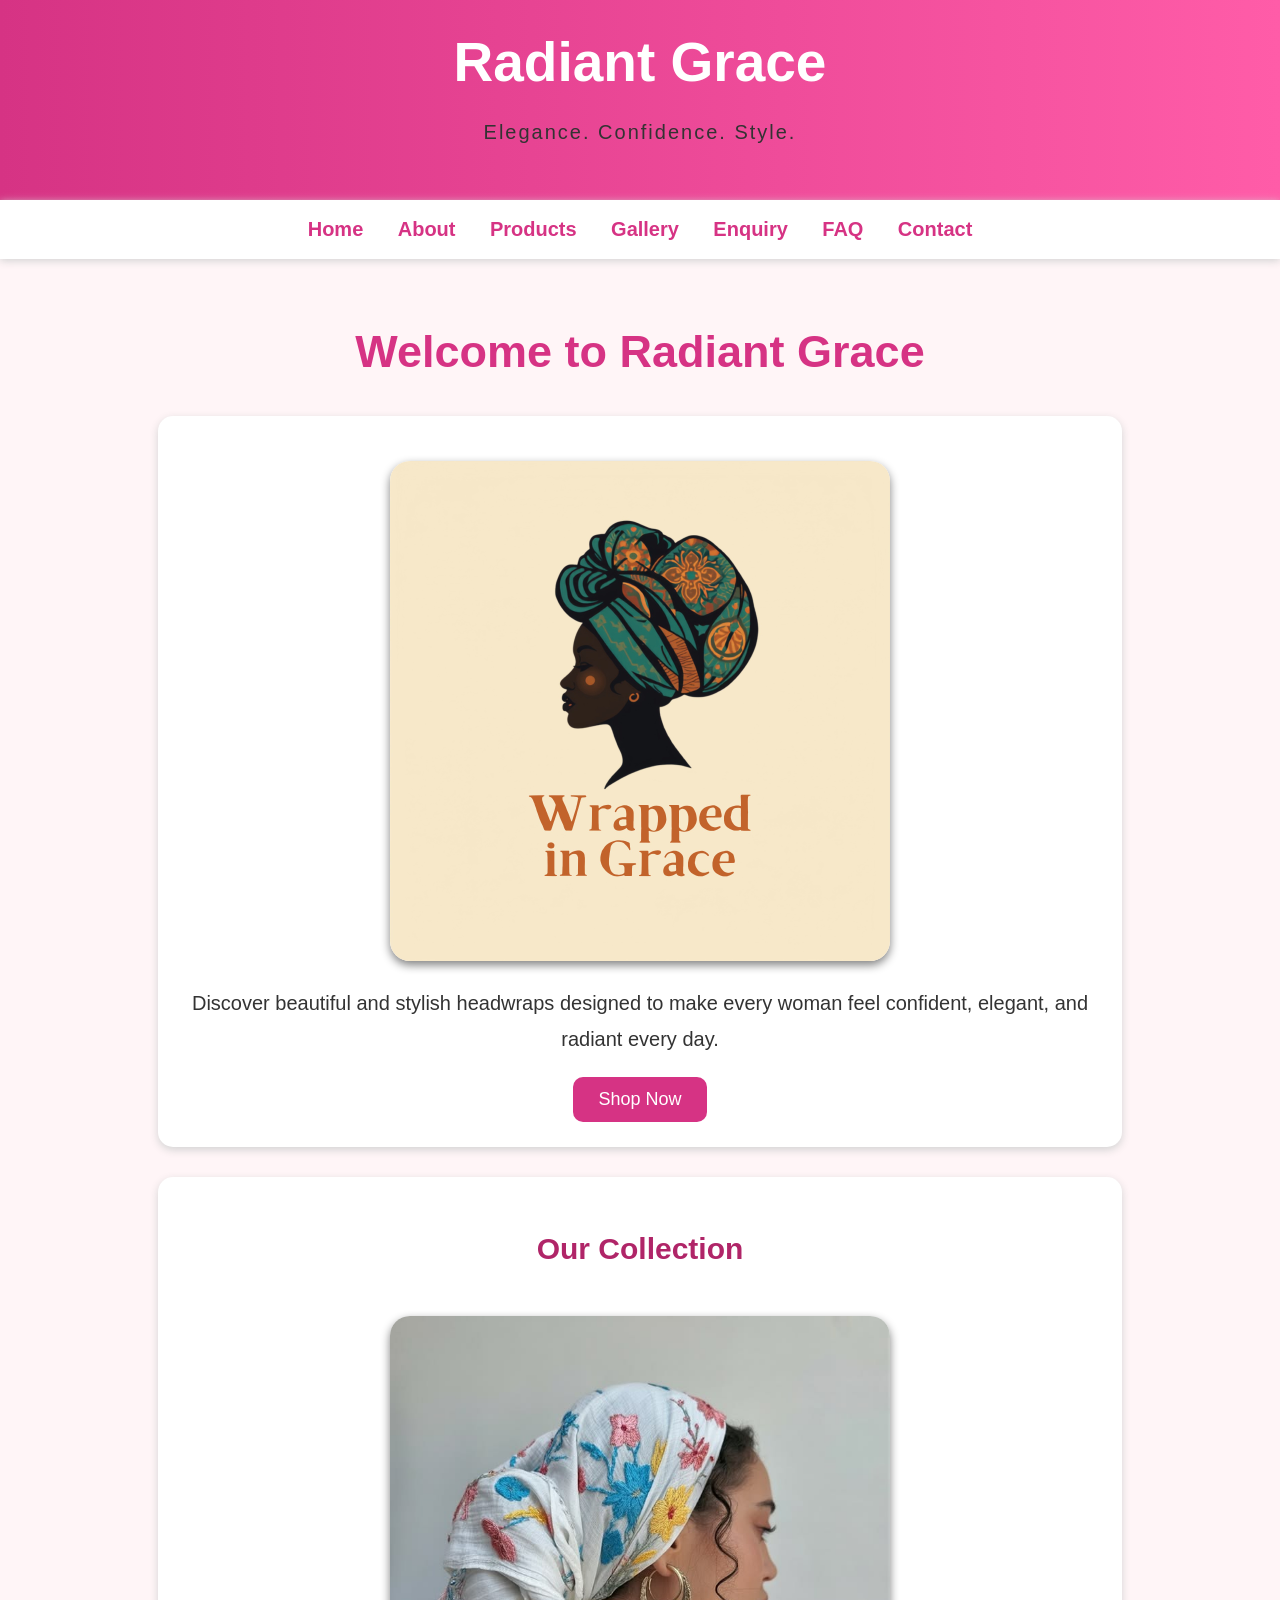
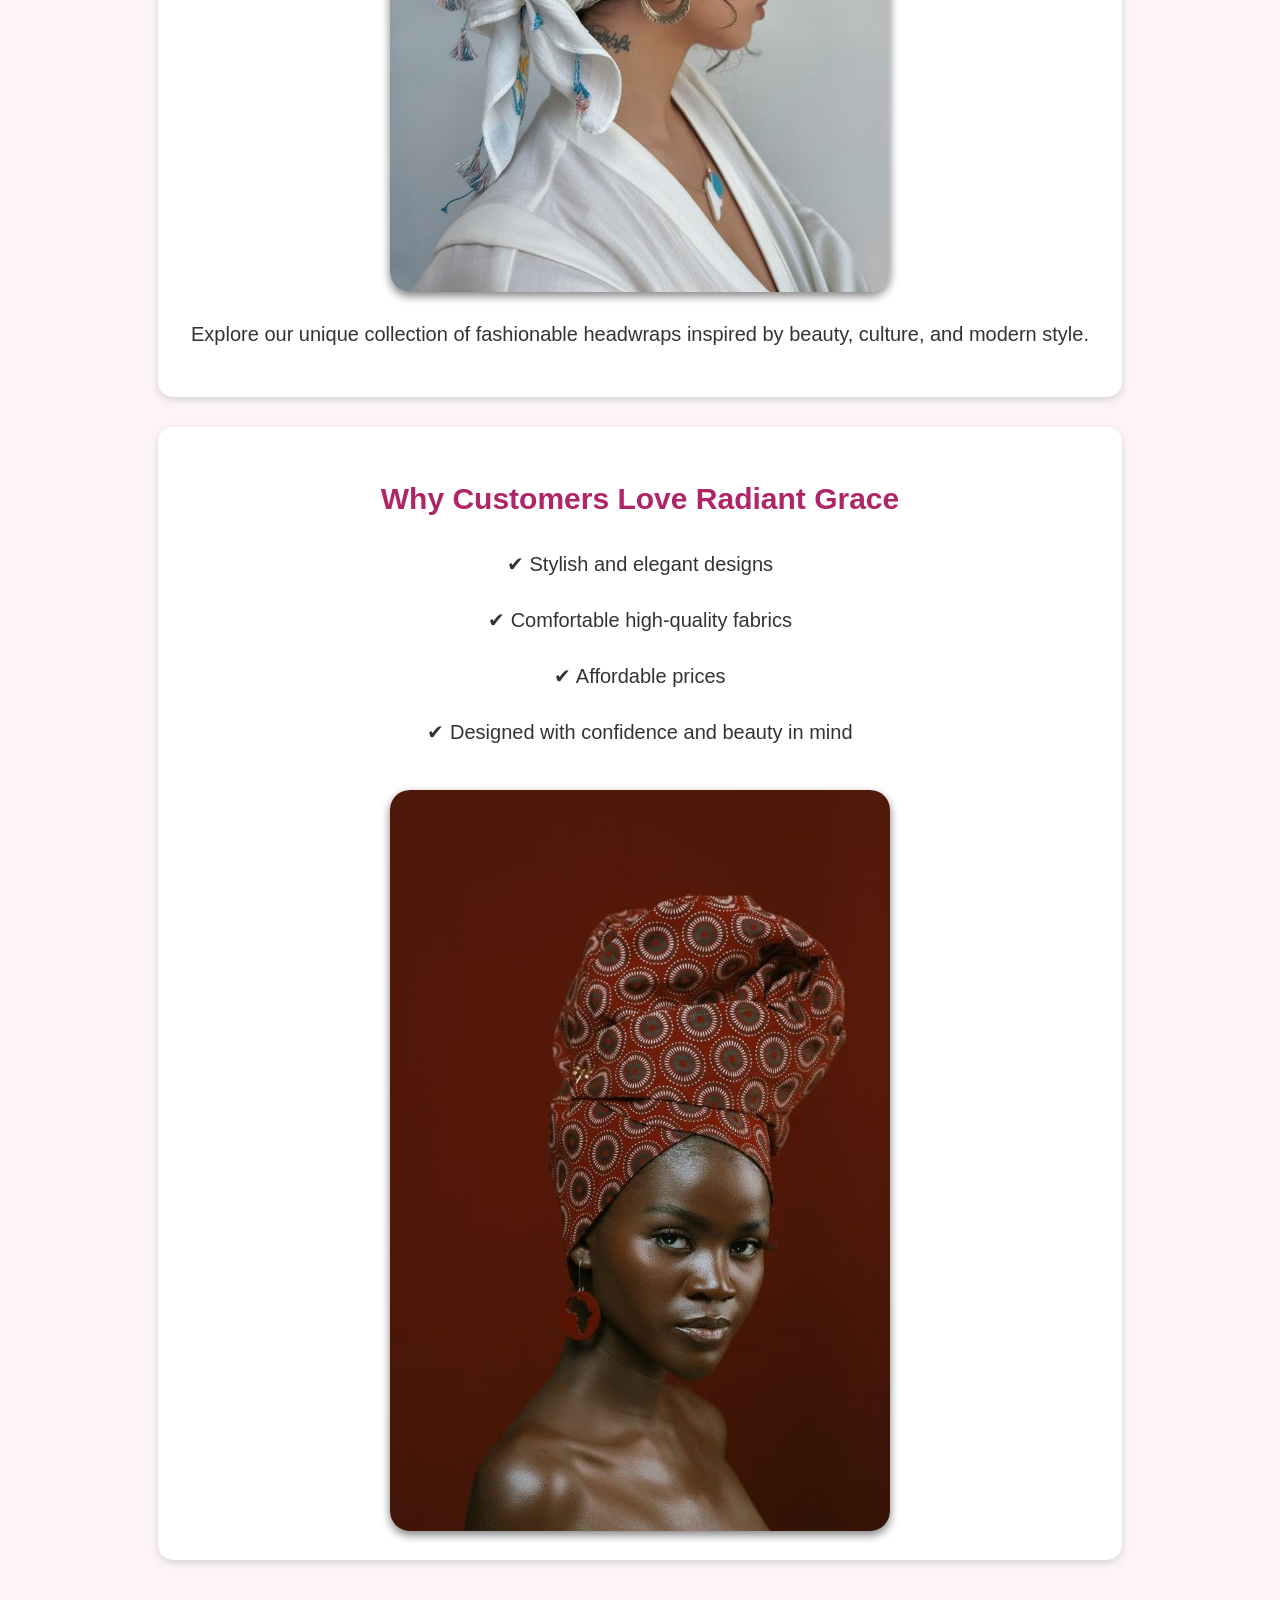
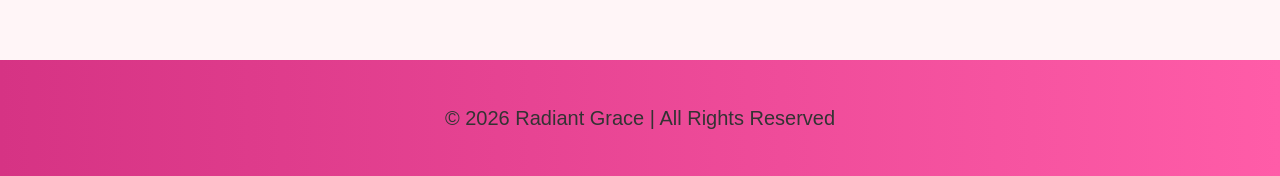
<file: index.html>
<!DOCTYPE html>
<html lang="en">
<head>
    <meta charset="UTF-8">
    <meta name="viewport" content="width=device-width, initial-scale=1.0">
    <meta name="description"
content="Radiant Grace offers elegant and stylish headwraps for confident women.">
    <title>Radiant Grace - Home</title>
    <link rel="stylesheet" href="css/style.css">
    <script src="javascript/java.js"></script>
</head>

<body>

    <!-- Header -->
    <header>
        <h1>Radiant Grace</h1>
        <p>Elegance. Confidence. Style.</p>
    </header>


    
    <!-- Navigation -->
    <nav>
        <a href="index.html">Home</a>
        <a href="about.html">About</a>
        <a href="products.html">Products</a>
        <a href="gallery.html">Gallery</a>
        <a href="enquiry.html">Enquiry</a>
        <a href="faq.html">FAQ</a>
        <a href="contact.html">Contact</a>
    </nav>

    <!-- Home Section -->
    <div class="container">

        <h2>Welcome to Radiant Grace</h2>

        <div class="box">

            <img src="assets/images/image13.jpg" alt="Radiant Grace Model">

            <p>
                Discover beautiful and stylish headwraps designed
                to make every woman feel confident, elegant,
                and radiant every day.
            </p>

            <button>Shop Now</button>

        </div>

        <!-- Featured Section -->
        <div class="box">

            <h3>Our Collection</h3>

            <img src="assets/images/image2.jpg" alt="Headwrap Collection">

            <p>
                Explore our unique collection of fashionable headwraps
                inspired by beauty, culture, and modern style.
            </p>

        </div>

        <!-- Why Choose Us -->
        <div class="box">

            <h3>Why Customers Love Radiant Grace</h3>

            <p>✔ Stylish and elegant designs</p>
            <p>✔ Comfortable high-quality fabrics</p>
            <p>✔ Affordable prices</p>
            <p>✔ Designed with confidence and beauty in mind</p>

            <img src="assets/images/image7.jpg" alt="Happy Customer">

        </div>

    </div>

    <!-- Footer -->
    <footer>
        <p>© 2026 Radiant Grace | All Rights Reserved</p>
    </footer>

</body>
</html>
</file>
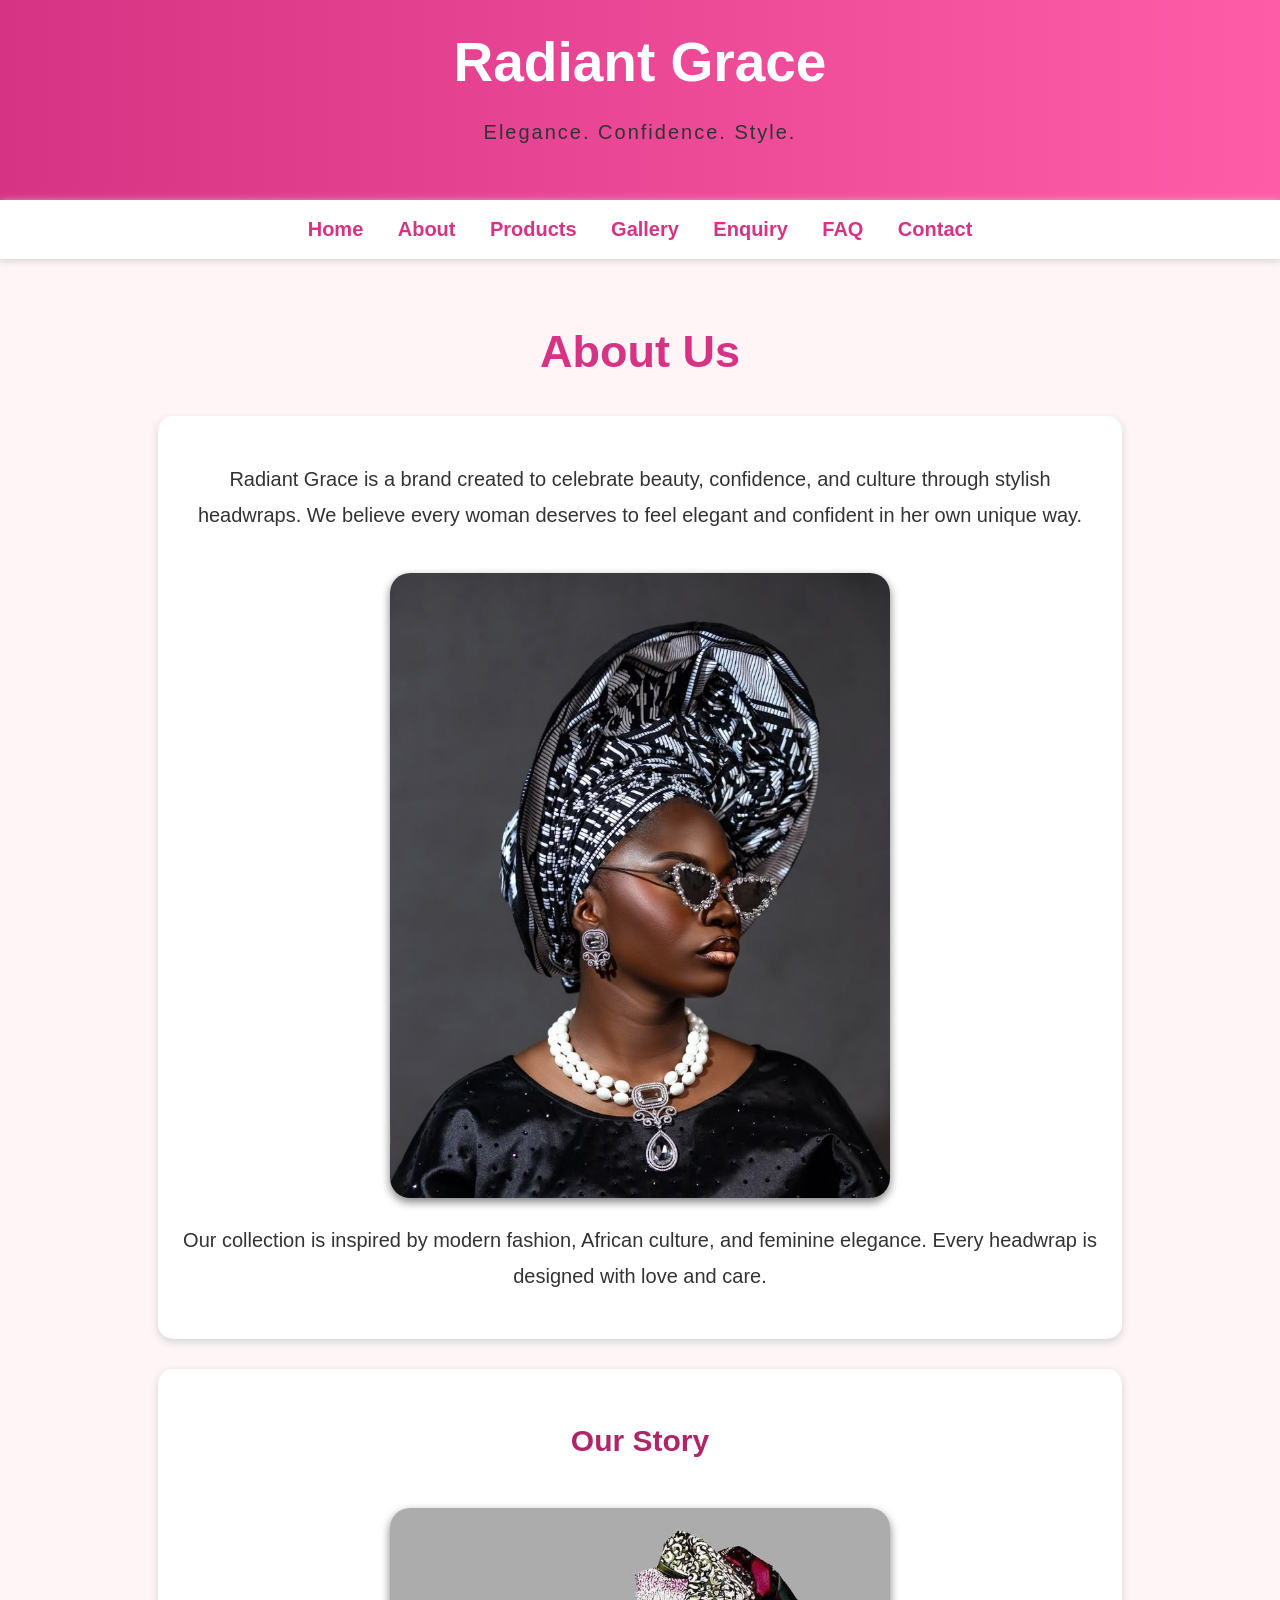
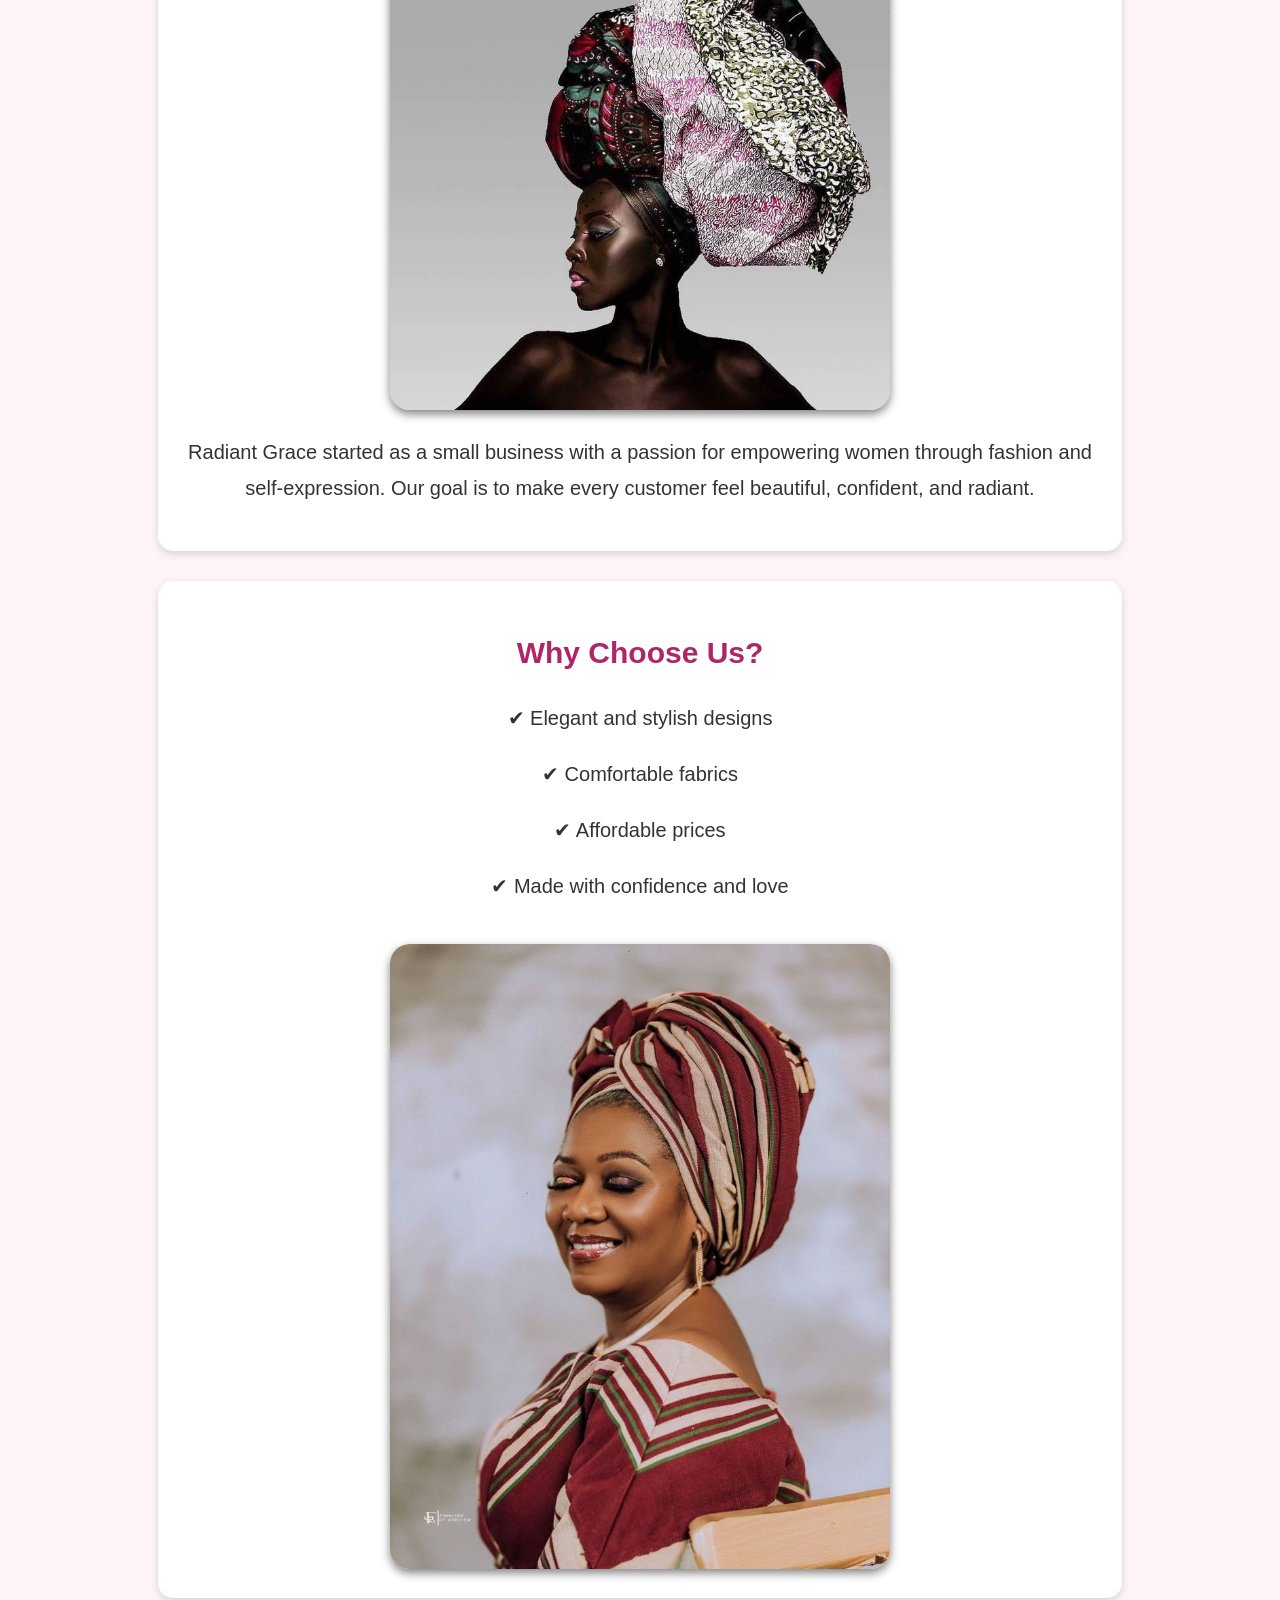
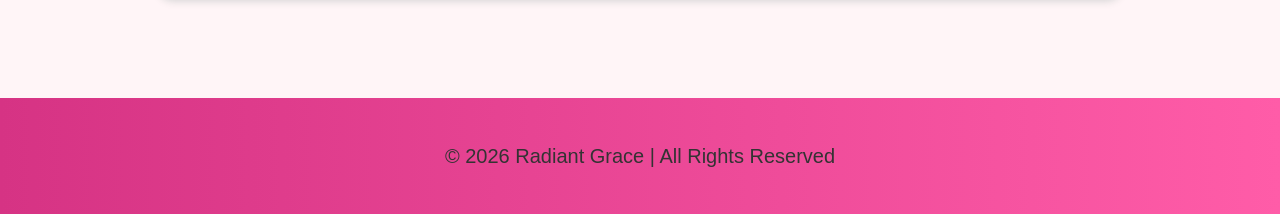
<file: about.html>
<!DOCTYPE html>
<html lang="en">
<head>
    <meta charset="UTF-8">
    <meta name="viewport" content="width=device-width, initial-scale=1.0">
    <meta name="description"
content="Radiant Grace offers elegant and stylish headwraps for confident women.">
    <title>About - Radiant Grace</title>
    <link rel="stylesheet" href="css/style.css">
    <script src="javascript/java.js"></script>
</head>

<body>

    <!-- Header -->
    <header>
        <h1>Radiant Grace</h1>
        <p>Elegance. Confidence. Style.</p>
    </header>

  
    <!-- Navigation -->
    <nav>
        <a href="index.html">Home</a>
        <a href="about.html">About</a>
        <a href="products.html">Products</a>
        <a href="gallery.html">Gallery</a>
        <a href="enquiry.html">Enquiry</a>
        <a href="faq.html">FAQ</a>
        <a href="contact.html">Contact</a>
    </nav>
    <!-- About Section -->
    <div class="container">

        <h2>About Us</h2>

        <div class="box">
            <p>
                Radiant Grace is a brand created to celebrate beauty,
                confidence, and culture through stylish headwraps.
                We believe every woman deserves to feel elegant
                and confident in her own unique way.
            </p>

            <img src="assets/images/image12.jpg" alt="Headwrap Model">

            <p>
                Our collection is inspired by modern fashion,
                African culture, and feminine elegance.
                Every headwrap is designed with love and care.
            </p>
        </div>

        <!-- Second Section -->
        <div class="box">

            <h3>Our Story</h3>

            <img src="assets/images/image10.jpg" alt="Headwrap Fashion">

            <p>
                Radiant Grace started as a small business with a passion
                for empowering women through fashion and self-expression.
                Our goal is to make every customer feel beautiful,
                confident, and radiant.
            </p>

        </div>

        <!-- Third Section -->
        <div class="box">

            <h3>Why Choose Us?</h3>

            <p>✔ Elegant and stylish designs</p>
            <p>✔ Comfortable fabrics</p>
            <p>✔ Affordable prices</p>
            <p>✔ Made with confidence and love</p>

            <img src="assets/images/image11.jpg" alt="Radiant Grace Collection">

        </div>

    </div>

    <!-- Footer -->
    <footer>
        <p>© 2026 Radiant Grace | All Rights Reserved</p>
    </footer>


    <!-- white head wrap _ https://za.pinterest.com/pin/697776536044384046/
     pink wrap _ https://za.pinterest.com/pin/783485666530740615/
     maroon wrap _ https://za.pinterest.com/pin/784752303842374036/
     dreads wrap _ https://za.pinterest.com/pin/9218374232890017/
     flowers wrap https://za.pinterest.com/pin/464433780346777914/
     just a tieish https://za.pinterest.com/pin/549017010848354455/
     just looking the other way https://za.pinterest.com/pin/611293349440465947/
     flowers on a doll https://za.pinterest.com/pin/886716614133030388/
     African https://za.pinterest.com/pin/266838346650466192/
     https://za.pinterest.com/pin/767652699028663102/
     https://za.pinterest.com/pin/791648440789942082/
     https://za.pinterest.com/pin/867224472014567512/
     https://za.pinterest.com/pin/26599454046194813/
     https://za.pinterest.com/pin/724446290070173039/

    -->
</body>
</html>
</file>
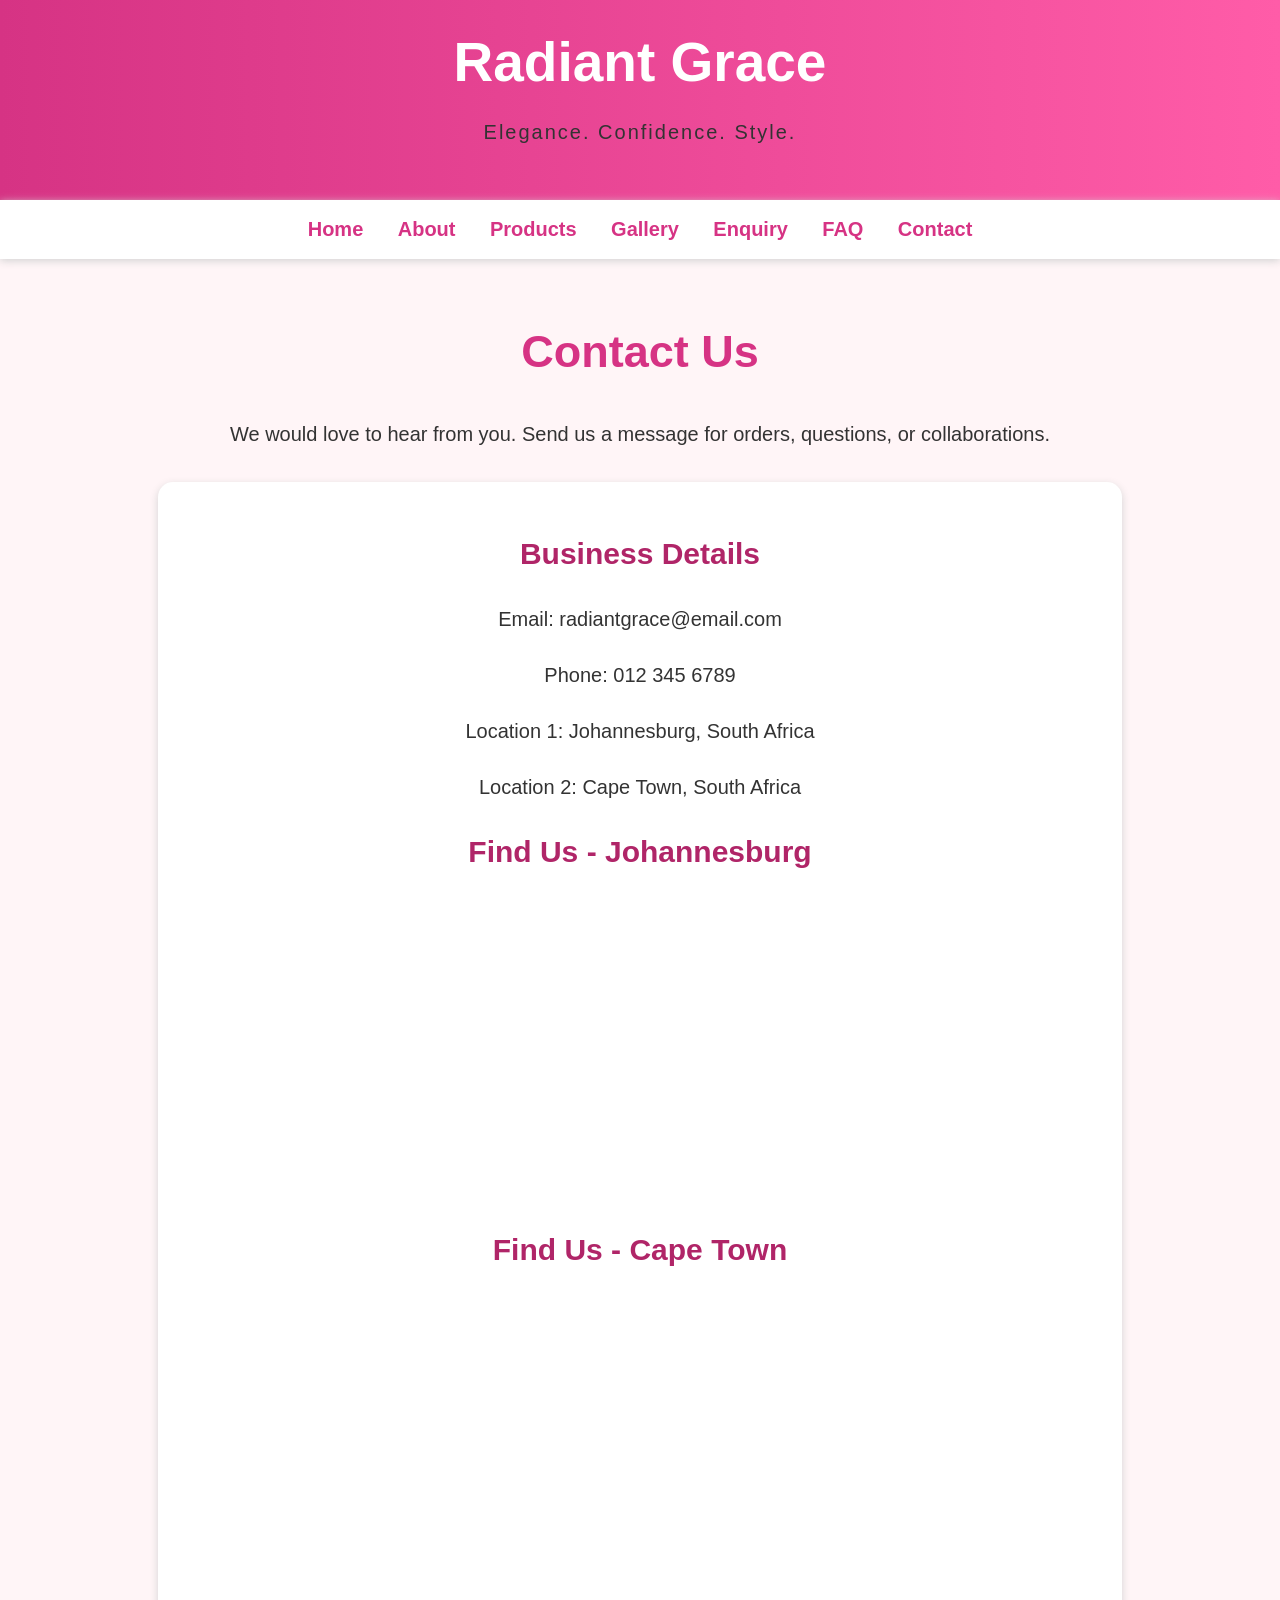
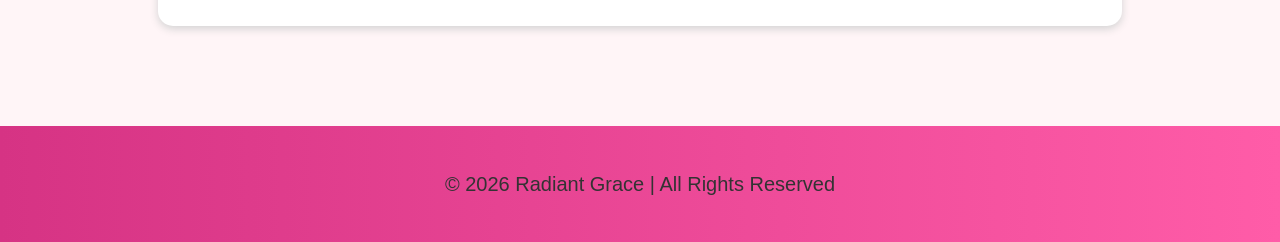
<file: contact.html>
<!DOCTYPE html>
<html lang="en">
<head>
    <meta charset="UTF-8">
    <meta name="viewport" content="width=device-width, initial-scale=1.0">
    <meta name="description"
content="Radiant Grace offers elegant and stylish headwraps for confident women.">
    <title>Radiant Grace - Contact</title>
    <link rel="stylesheet" href="css/style.css">
    <script src="javascript/java.js"></script>
</head>

<body>

    <!-- Header -->
    <header>
        <h1>Radiant Grace</h1>
        <p>Elegance. Confidence. Style.</p>
    </header>

    <!-- Navigation -->
    <nav>
        <a href="index.html">Home</a>
        <a href="about.html">About</a>
        <a href="products.html">Products</a>
        <a href="gallery.html">Gallery</a>
        <a href="enquiry.html">Enquiry</a>
        <a href="faq.html">FAQ</a>
        <a href="contact.html">Contact</a>
    </nav>

    <!-- Contact Section -->
    <main>
        <div class="container">

            <h2>Contact Us</h2>

            <p>
                We would love to hear from you.
                Send us a message for orders, questions, or collaborations.
            </p>

            <!-- Contact Details -->
            <div class="box">

                <h3>Business Details</h3>

                <p>Email: radiantgrace@email.com</p>

                <p>Phone: 012 345 6789</p>

                <p>Location 1: Johannesburg, South Africa</p>

                <p>Location 2: Cape Town, South Africa</p>

                <!-- First Map -->
                <h3>Find Us - Johannesburg</h3>

                <iframe
                    src="https://www.google.com/maps?q=Johannesburg,South+Africa&output=embed"
                    width="100%"
                    height="300"
                    style="border:0;"
                    allowfullscreen=""
                    loading="lazy">
                </iframe>

                <!-- Second Map -->
                <h3>Find Us - Cape Town</h3>

                <iframe
                    src="https://www.google.com/maps?q=Cape+Town,South+Africa&output=embed"
                    width="100%"
                    height="300"
                    style="border:0;"
                    allowfullscreen=""
                    loading="lazy">
                </iframe>

            </div>

        </div>
    </main>

    <!-- Footer -->
    <footer>
        <p>© 2026 Radiant Grace | All Rights Reserved</p>
    </footer>

</body>
</html>
</file>
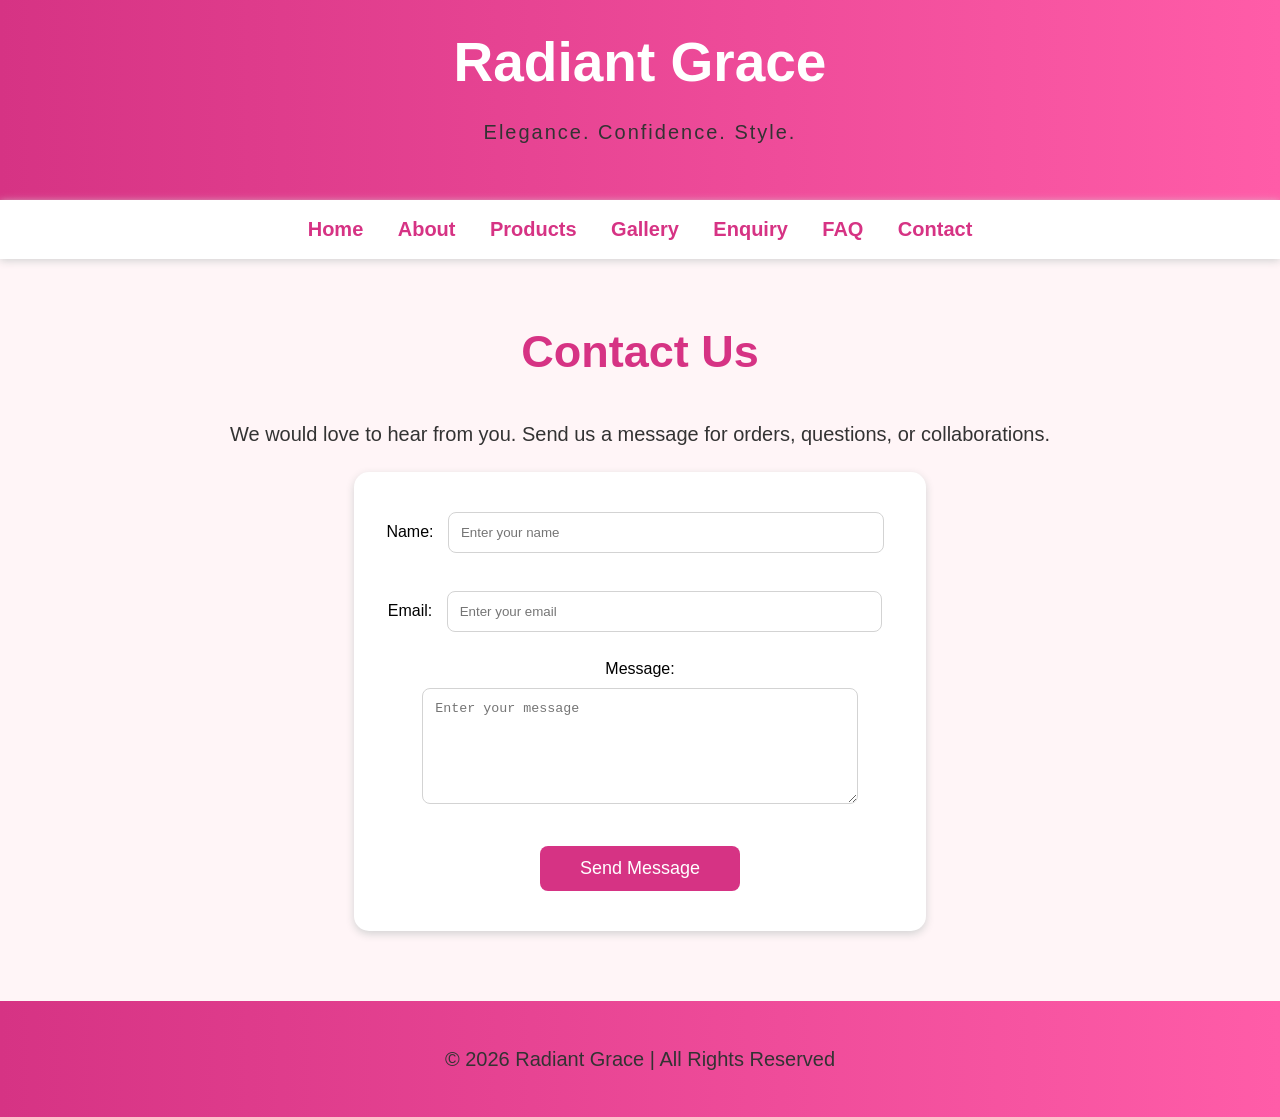
<file: enquiry.html>
<!DOCTYPE html>
<html lang="en">
<head>
    <meta charset="UTF-8">
    <meta name="viewport" content="width=device-width, initial-scale=1.0">
    <meta name="description"
content="Radiant Grace offers elegant and stylish headwraps for confident women.">
    <title>Radiant Grace - Contact</title>
    <link rel="stylesheet" href="css/style.css">
    <script src="javascript/java.js"></script>
</head>

<body>

    <!-- Header -->
    <header>
        <h1>Radiant Grace</h1>
        <p>Elegance. Confidence. Style.</p>
    </header>

  
    <!-- Navigation -->
    <nav>
        <a href="index.html">Home</a>
        <a href="about.html">About</a>
        <a href="products.html">Products</a>
        <a href="gallery.html">Gallery</a>
        <a href="enquiry.html">Enquiry</a>
        <a href="faq.html">FAQ</a>
        <a href="contact.html">Contact</a>
    </nav>

    <!-- Contact Section -->
    <main>
    <div class="container">

        <h2>Contact Us</h2>

        <p>
            We would love to hear from you.
            Send us a message for orders, questions, or collaborations.
        </p>

        <!-- Contact Form -->
        <form id="contactform">

           <label for="name">Name:</label>
<input type="text" id="name" placeholder="Enter your name">
<br><br>

<label for="email">Email:</label>
<input type="email" id="email" placeholder="Enter your email">
<br><br>

<label for="message">Message:</label>
<textarea id="message" rows="6" placeholder="Enter your message"></textarea>
<br><br>

<input type="submit" value="Send Message">

        </form>

        </main>

    </div>

    <!-- Footer -->
    <footer>
        <p>© 2026 Radiant Grace | All Rights Reserved</p>
    </footer>

</body>
</html>
</file>
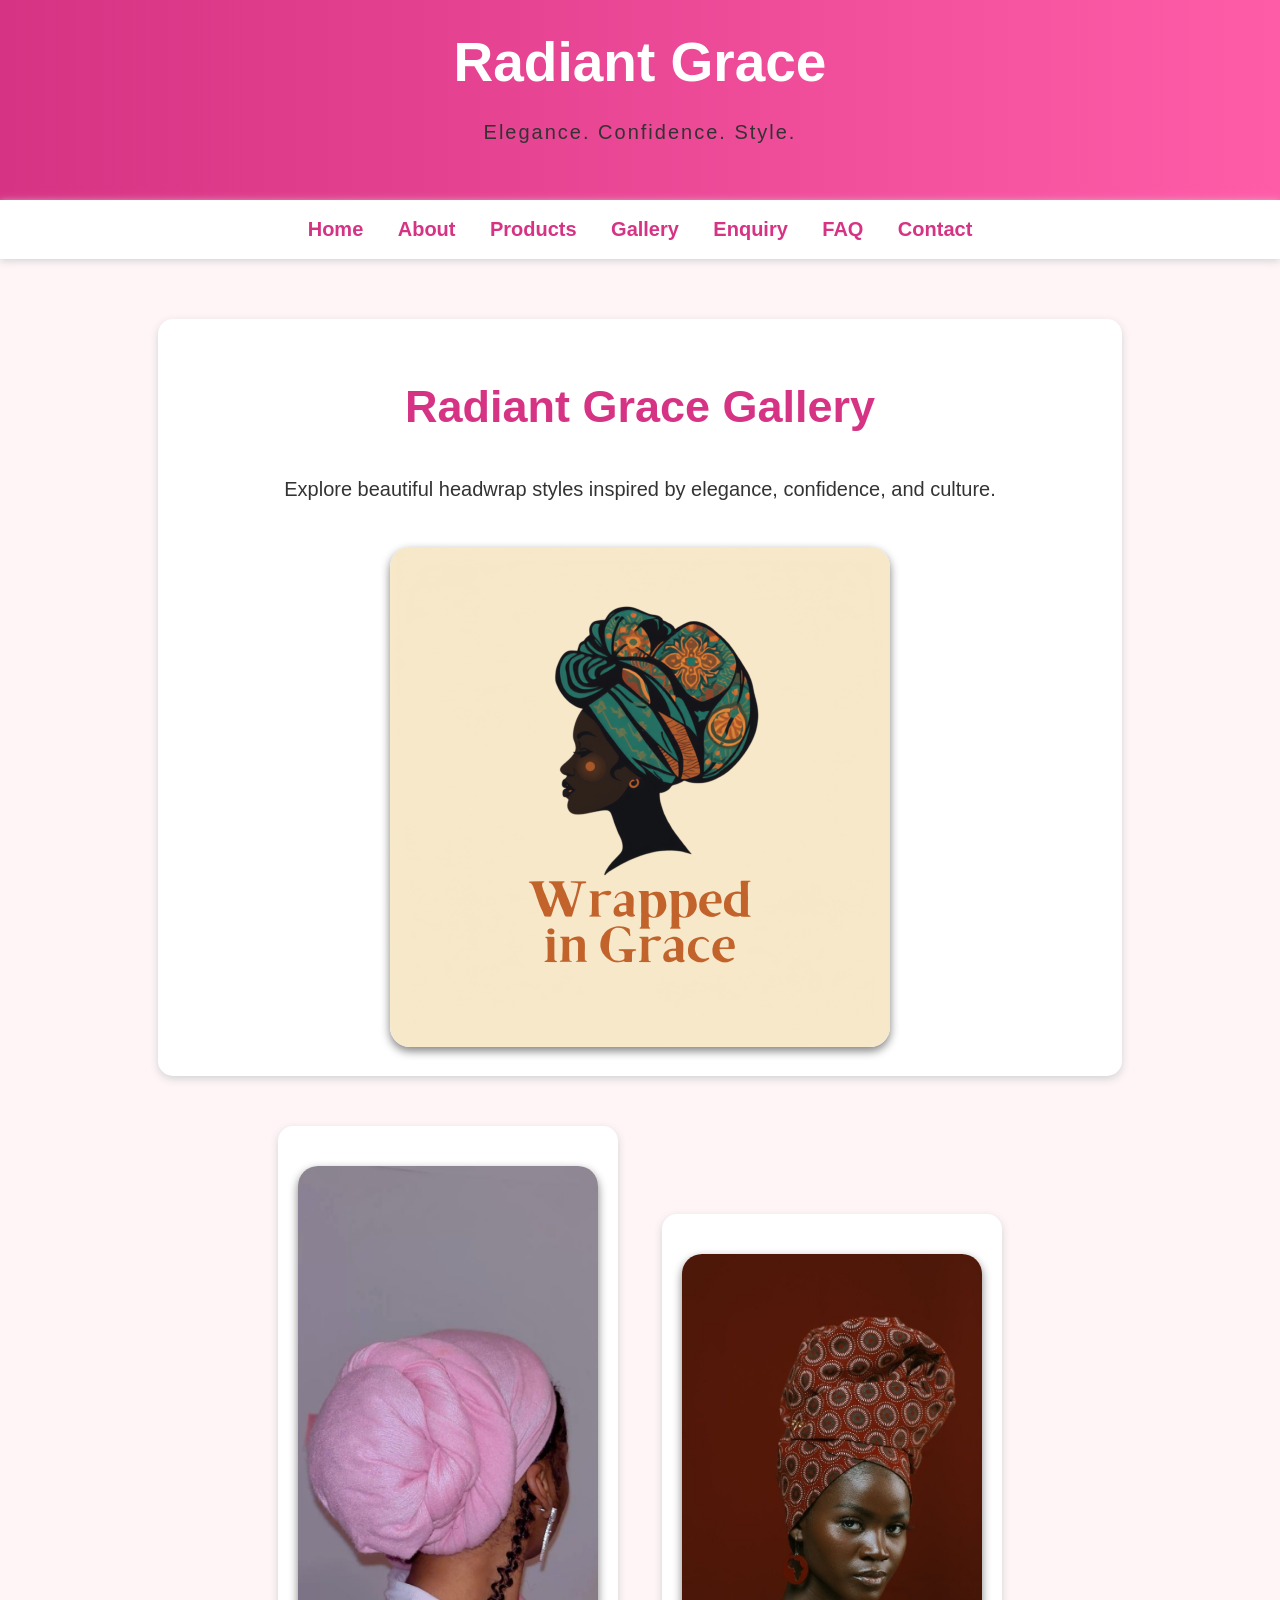
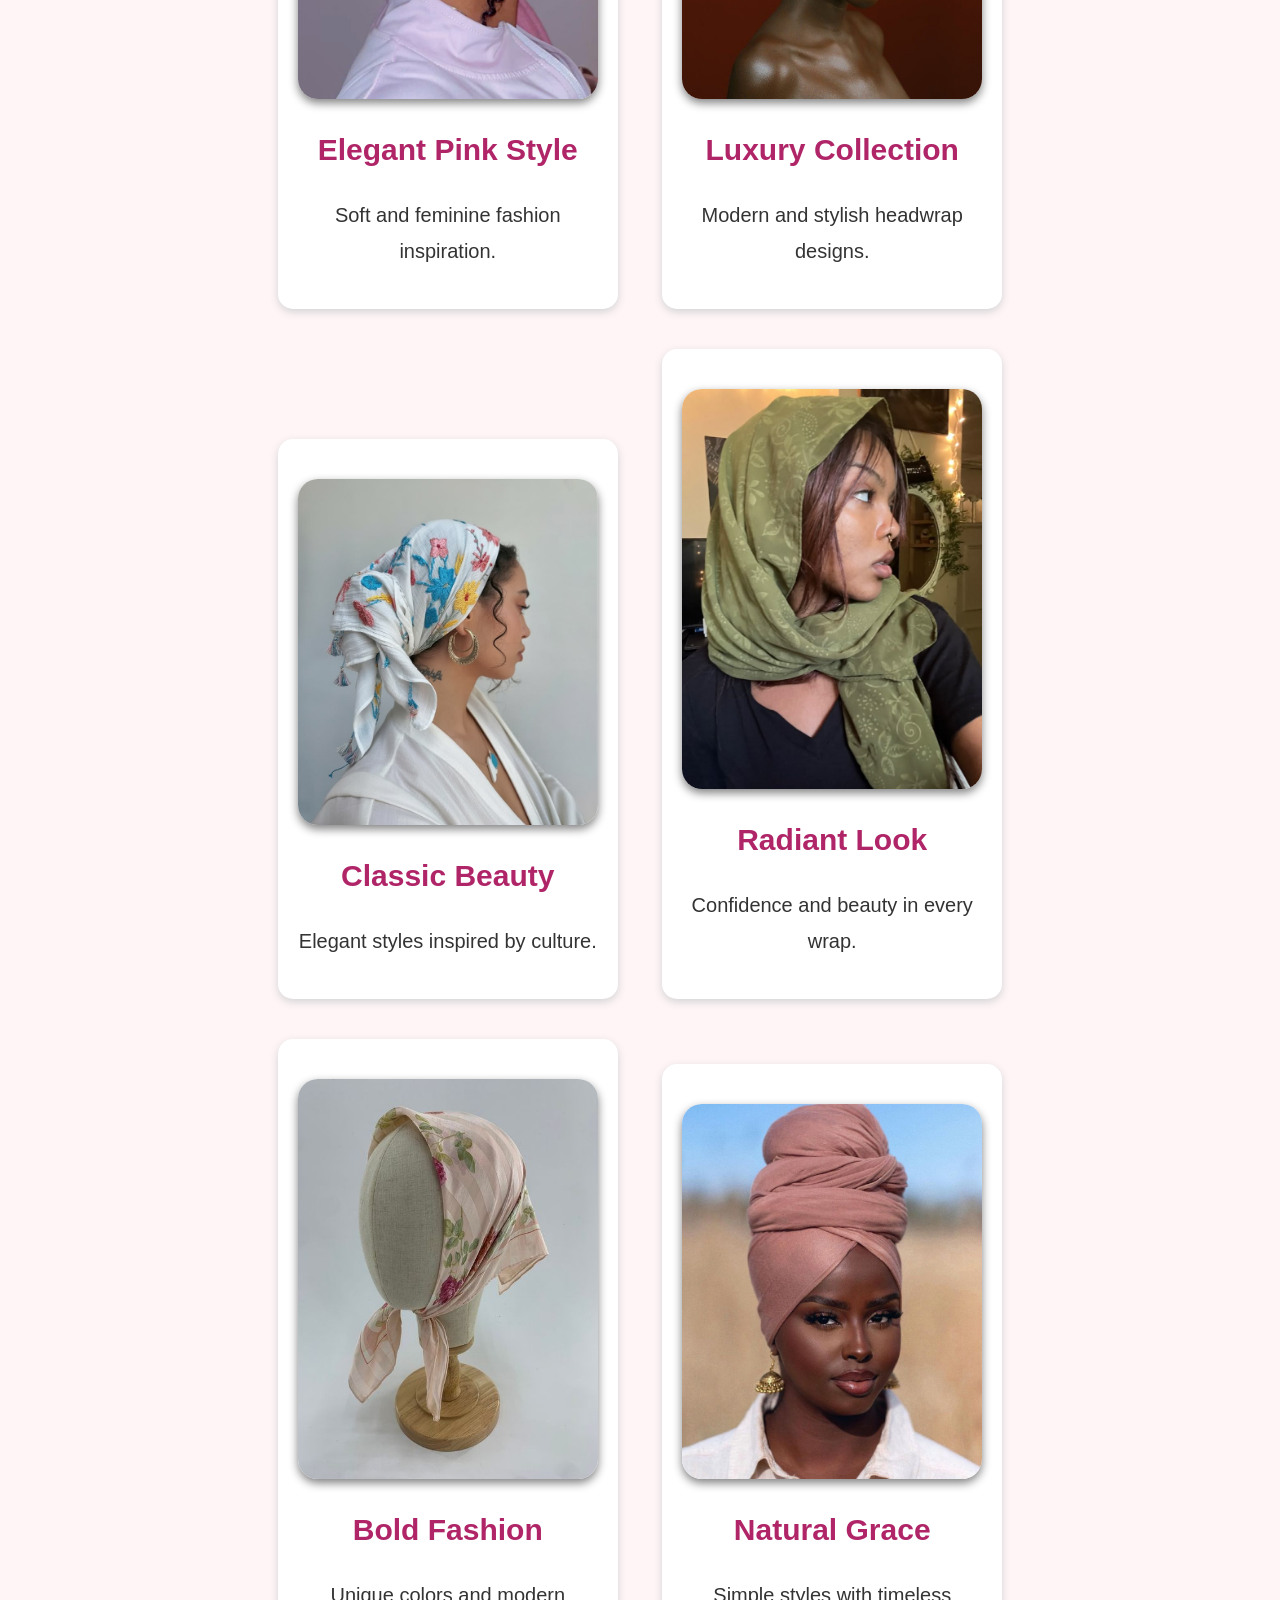
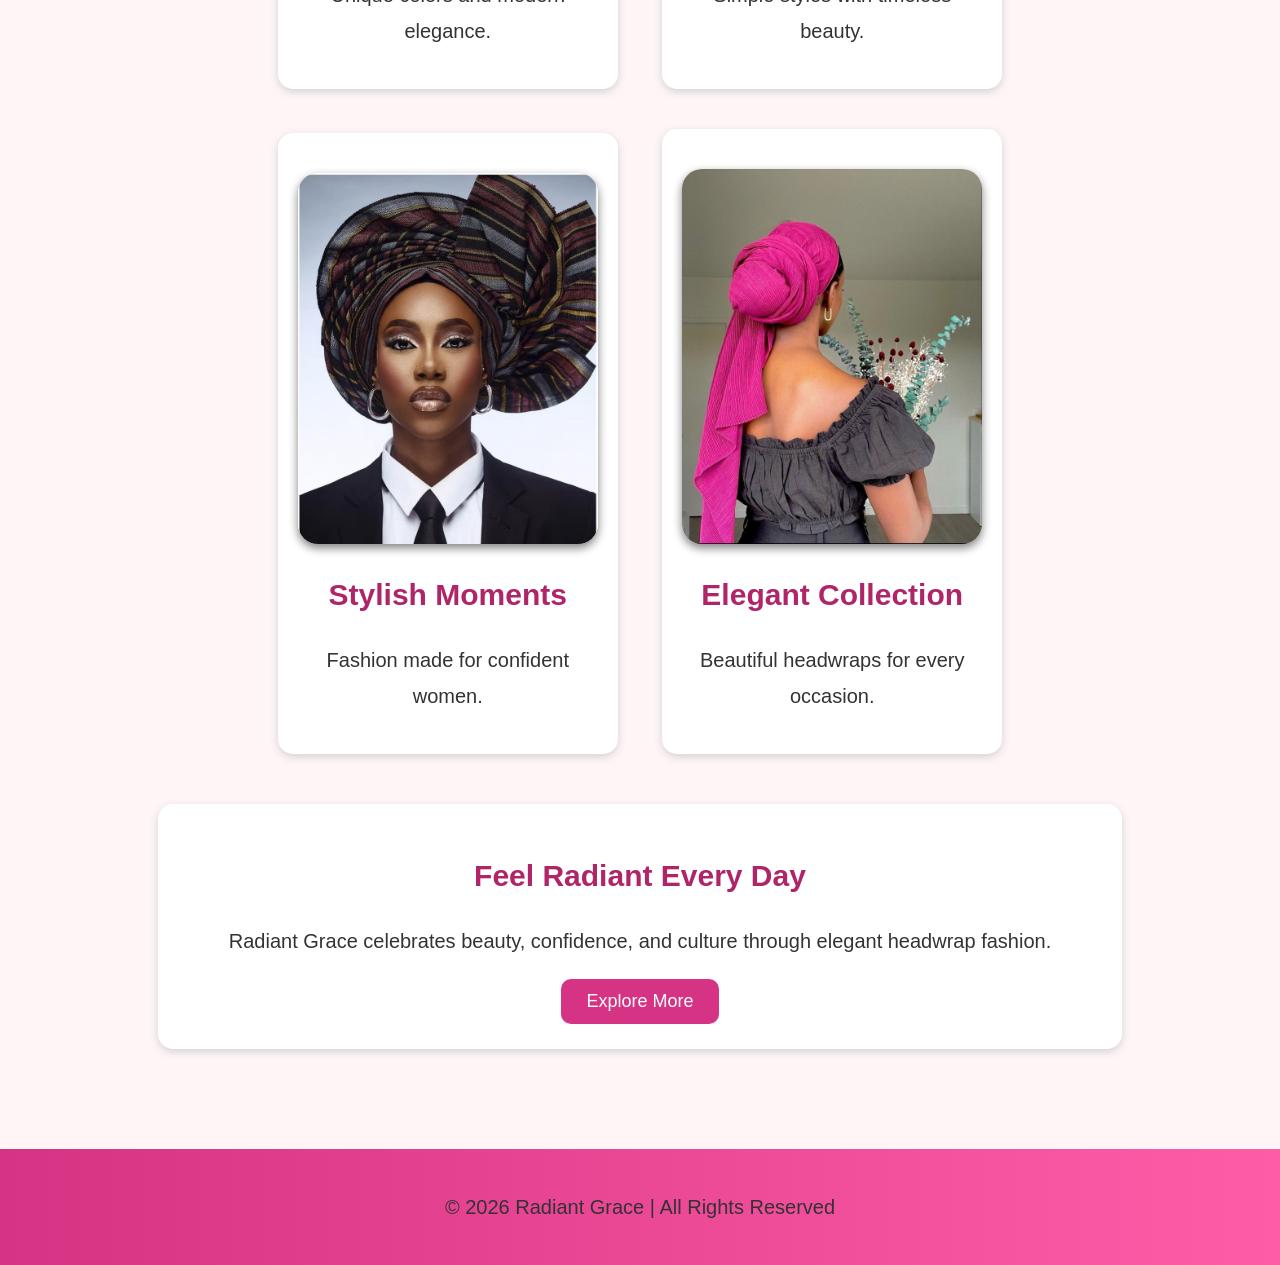
<file: gallery.html>
<!DOCTYPE html>
<html lang="en">
<head>
    <meta charset="UTF-8">
    <meta name="viewport" content="width=device-width, initial-scale=1.0">
    <meta name="description"
content="Radiant Grace offers elegant and stylish headwraps for confident women.">
    <title>Radiant Grace - Gallery</title>
    <link rel="stylesheet" href="css/style.css">
    <script src="javascript/java.js"></script>
</head>

<body>

    <!-- Header -->
    <header>
        <h1>Radiant Grace</h1>
        <p>Elegance. Confidence. Style.</p>
    </header>

    
    <!-- Navigation -->
    <nav>
        <a href="index.html">Home</a>
        <a href="about.html">About</a>
        <a href="products.html">Products</a>
        <a href="gallery.html">Gallery</a>
        <a href="enquiry.html">Enquiry</a>
        <a href="faq.html">FAQ</a>
        <a href="contact.html">Contact</a>
    </nav>

    <!-- Main Container -->
    <div class="container">

        <!-- Hero Section -->
        <div class="box">

            <h2>Radiant Grace Gallery</h2>

            <p>
                Explore beautiful headwrap styles inspired by elegance,
                confidence, and culture.
            </p>

            <img src="assets/images/image13.jpg" alt="Main Gallery Image">

        </div>

        <!-- Gallery Pictures -->

        <div class="product">
            <img src="assets/images/image5.jpg" alt="Gallery Image 1">
            <h3>Elegant Pink Style</h3>
            <p>Soft and feminine fashion inspiration.</p>
        </div>

        <div class="product">
            <img src="assets/images/image7.jpg" alt="Gallery Image 2">
            <h3>Luxury Collection</h3>
            <p>Modern and stylish headwrap designs.</p>
        </div>

        <div class="product">
            <img src="assets/images/image2.jpg" alt="Gallery Image 3">
            <h3>Classic Beauty</h3>
            <p>Elegant styles inspired by culture.</p>
        </div>

        <div class="product">
            <img src="assets/images/image6.jpg" alt="Gallery Image 4">
            <h3>Radiant Look</h3>
            <p>Confidence and beauty in every wrap.</p>
        </div>

        <div class="product">
            <img src="assets/images/image9.jpg" alt="Gallery Image 5">
            <h3>Bold Fashion</h3>
            <p>Unique colors and modern elegance.</p>
        </div>

        <div class="product">
            <img src="assets/images/image16.jpg" alt="Gallery Image 6">
            <h3>Natural Grace</h3>
            <p>Simple styles with timeless beauty.</p>
        </div>

        <div class="product">
            <img src="assets/images/image15.jpg" alt="Gallery Image 7">
            <h3>Stylish Moments</h3>
            <p>Fashion made for confident women.</p>
        </div>

        <div class="product">
            <img src="assets/images/image3.jpg" alt="Gallery Image 8">
            <h3>Elegant Collection</h3>
            <p>Beautiful headwraps for every occasion.</p>
        </div>

        <!-- Extra Section -->
        <div class="box">

            <h3>Feel Radiant Every Day</h3>

            <p>
                Radiant Grace celebrates beauty, confidence,
                and culture through elegant headwrap fashion.
            </p>

            <button>Explore More</button>

        </div>

    </div>

    <!-- Footer -->
    <footer>
        <p>© 2026 Radiant Grace | All Rights Reserved</p>
    </footer>

</body>
</html>
</file>
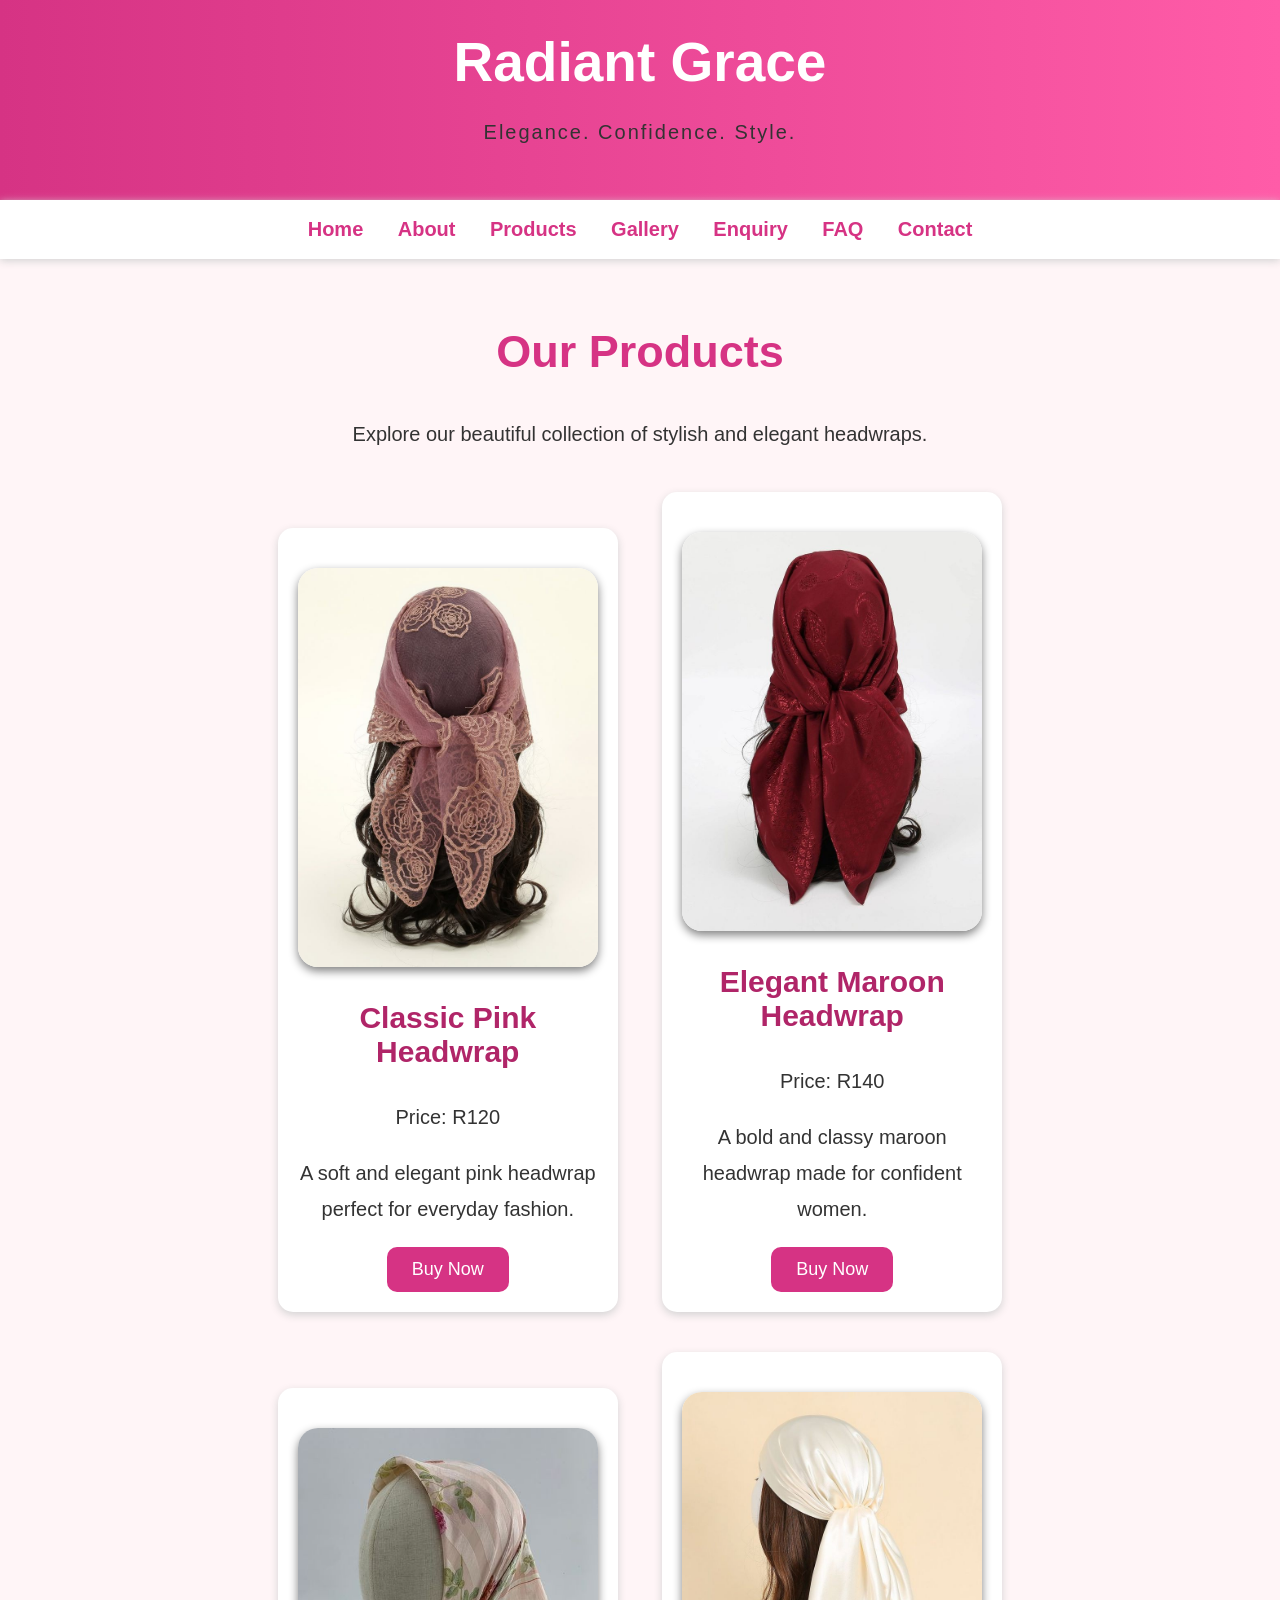
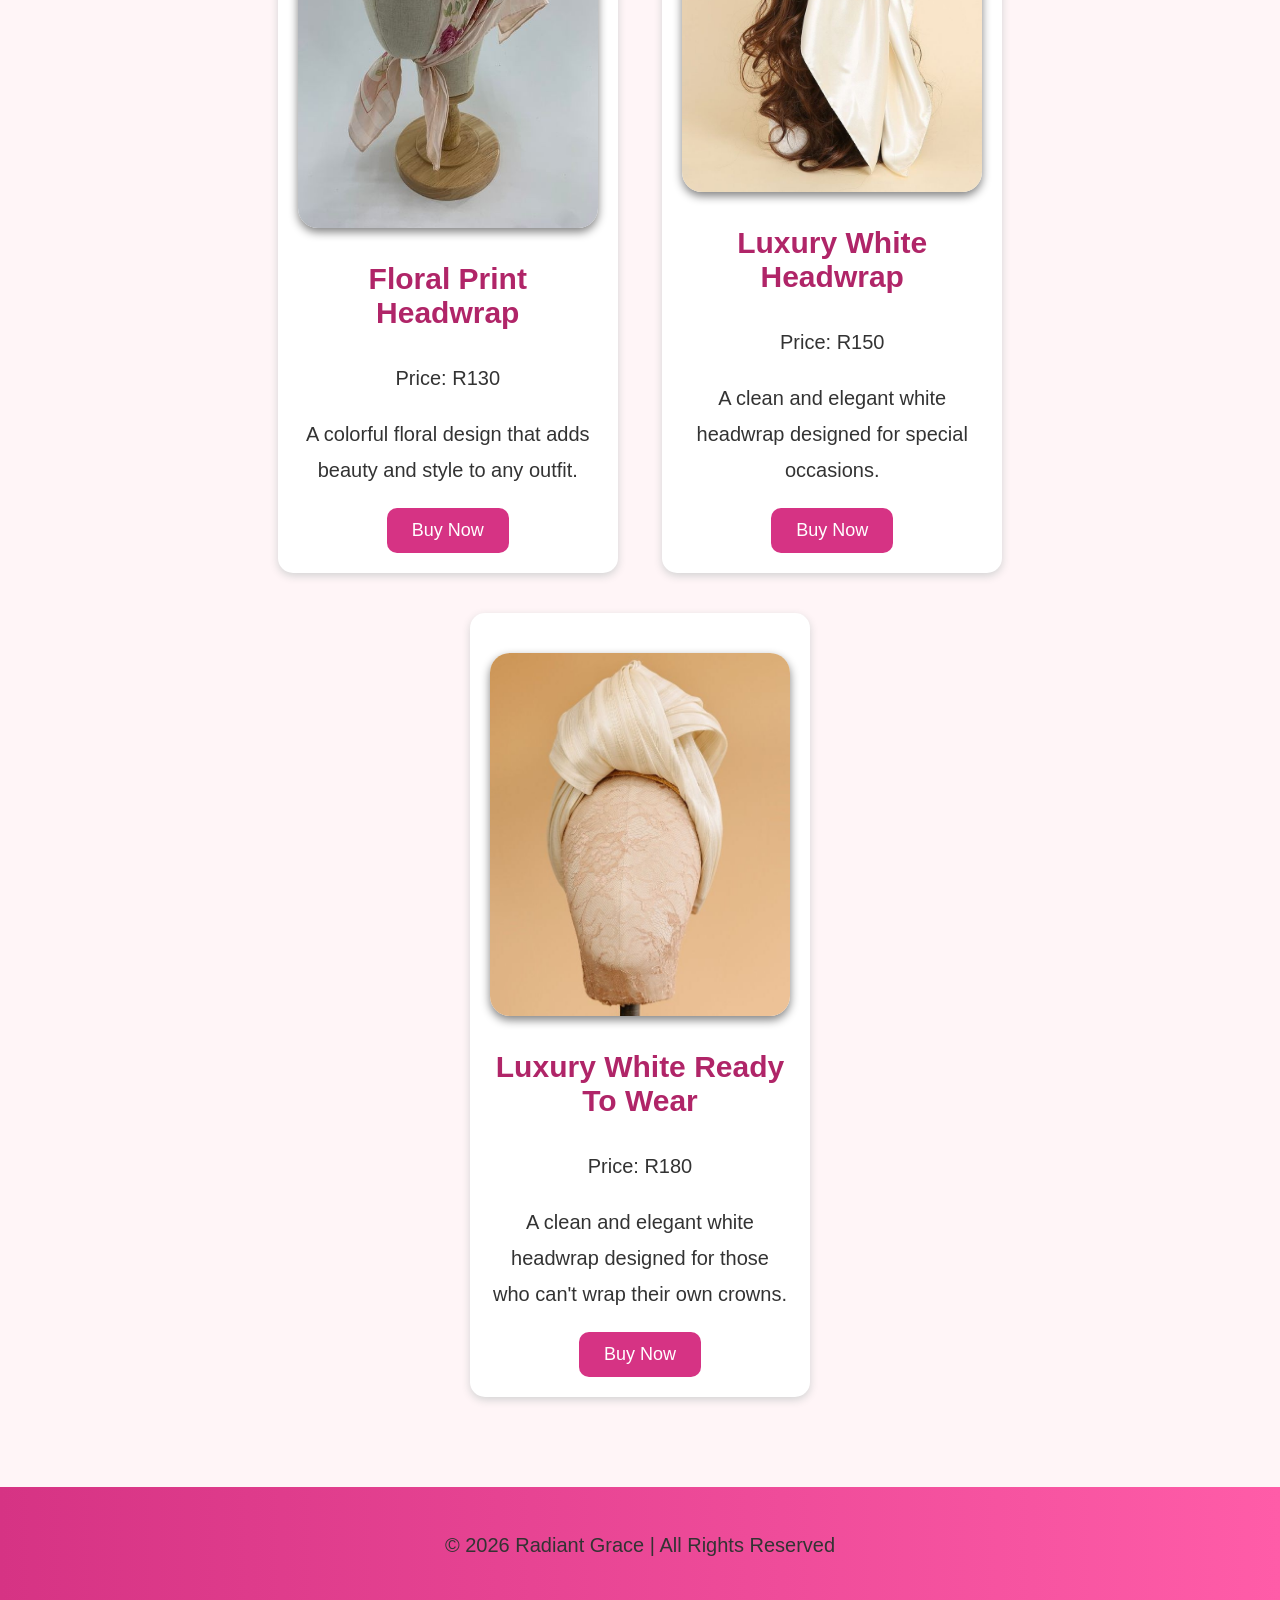
<file: products.html>
<!DOCTYPE html>
<html>
<head>
    <meta charset="UTF-8">
    <meta name="viewport" content="width=device-width, initial-scale=1.0">
    <meta name="description"
content="Radiant Grace offers elegant and stylish headwraps for confident women.">
    <title>Radiant Grace - Products</title>
    <link rel="stylesheet" href="css/style.css">
    <script src="javascript/java.js"></script>
</head>

<body>

    <!-- Header -->
    <header>
        <h1>Radiant Grace</h1>
        <p>Elegance. Confidence. Style.</p>
    </header>

   
    <!-- Navigation -->
    <nav>
        <a href="index.html">Home</a>
        <a href="about.html">About</a>
        <a href="products.html">Products</a>
        <a href="gallery.html">Gallery</a>
        <a href="enquiry.html">Enquiry</a>
        <a href="faq.html">FAQ</a>
        <a href="contact.html">Contact</a>
    </nav>

    <!-- Products Section -->
    <div class="container">

        <h2>Our Products</h2>

        <p>
            Explore our beautiful collection of stylish and elegant headwraps.
        </p>

        <!-- Product 1 -->
        <div class="product">

            <img src="assets/images/image14.jpg" alt="Pink Headwrap">

            <h3>Classic Pink Headwrap</h3>

            <p>Price: R120</p>

            <p>
                A soft and elegant pink headwrap perfect for everyday fashion.
            </p>

            <button>Buy Now</button>

        </div>

        <!-- Product 2 -->
        <div class="product">

            <img src="assets/images/image1.jpg" alt="Maroon Headwrap">

            <h3>Elegant Maroon Headwrap</h3>

            <p>Price: R140</p>

            <p>
                A bold and classy maroon headwrap made for confident women.
            </p>

            <button>Buy Now</button>

        </div>

        <!-- Product 3 -->
        <div class="product">

            <img src="assets/images/image9.jpg" alt="Floral Headwrap">

            <h3>Floral Print Headwrap</h3>

            <p>Price: R130</p>

            <p>
                A colorful floral design that adds beauty and style to any outfit.
            </p>

            <button>Buy Now</button>

        </div>

        <!-- Product 4 -->
        <div class="product">

            <img src="assets/images/image8.jpg" alt="White Headwrap">

            <h3>Luxury White Headwrap</h3>

            <p>Price: R150</p>

            <p>
                A clean and elegant white headwrap designed for special occasions.
            </p>

            <button>Buy Now</button>

        </div>
        

        <!-- Product 5 -->
        <div class="product">

            <img src="assets/images/image17.jpg" alt="White Headwrap">

            <h3>Luxury White Ready To Wear</h3>

            <p>Price: R180</p>

            <p>
                A clean and elegant white headwrap designed for those who can't wrap their own crowns.
            </p>

            <button>Buy Now</button>

        </div>

    </div>

    <!-- Footer -->
    <footer>
        <p>© 2026 Radiant Grace | All Rights Reserved</p>
    </footer>

</body>
</html>
</file>
<file: css/style.css>
/* style.css */

body{
    background-color:#fff5f7;
    font-family: Arial, sans-serif;
    margin:0;
    padding:0;
    text-align:center;
}

/* Header */
header{
    background:linear-gradient(to right,#d63384,#ff5ca8);
    color:white;
    padding:30px;
}

header h1{
    font-size:55px;
    margin:0;
}

header p{
    font-size:20px;
    letter-spacing:2px;
}

/* Navigation */
nav{
    background-color:white;
    padding:18px;
    box-shadow:0px 2px 8px lightgray;
}

nav a{
    text-decoration:none;
    color:#d63384;
    margin:15px;
    font-size:20px;
    font-weight:bold;
}

nav a:hover{
    color:black;
}

/* Main Content */
.container{
    width:80%;
    margin:auto;
    padding:30px;
}

h2{
    color:#d63384;
    font-size:45px;
}

h3{
    color:#b02568;
    font-size:30px;
}

p{
    color:#333;
    font-size:20px;
    line-height:1.8;
}

/* Images */
img{
    width:500px;
    border-radius:20px;
    margin-top:20px;
    box-shadow:0px 4px 10px gray;
}

/* About Boxes */
.box{
    background-color:white;
    padding:25px;
    margin:30px;
    border-radius:15px;
    box-shadow:0px 3px 8px lightgray;
}

/* Products */
.product{
    background-color:white;
    width:300px;
    display:inline-block;
    margin:20px;
    padding:20px;
    border-radius:15px;
    box-shadow:0px 3px 8px lightgray;
}

.product img{
    width:100%;
    height:auto;
}

/* Buttons */
button{
    background-color:#d63384;
    color:white;
    border:none;
    padding:12px 25px;
    border-radius:10px;
    font-size:18px;
    cursor:pointer;
}

.product:hover{
    transform:translateY(-5px);
}

button:hover{
    background-color:#b02568;
}

/* Contact Form */
form{
    background-color:white;
    width:50%;
    margin:auto;
    padding:30px;
    border-radius:15px;
    box-shadow:0px 3px 8px lightgray;
}

input, textarea{
    width:80%;
    padding:12px;
    margin:10px;
    border-radius:8px;
    border:1px solid lightgray;
}

input[type="submit"]{
    background-color:#d63384;
    color:white;
    border:none;
    width:200px;
    font-size:18px;
    cursor:pointer;
}

input[type="submit"]:hover{
    background-color:#b02568;
}

/* FAQ PAGE */
.faq-item {
    margin-bottom: 15px;
}

.faq-question {
    width: 100%;
    padding: 15px;
    border: none;
    text-align: left;
    cursor: pointer;
    font-size: 1rem;
    border-radius: 8px;
}

.faq-answer {
    display: none;
    padding: 15px;
    background-color: white;
    border-radius: 8px;
    margin-top: 5px;
}

/* Footer */
footer{
    background:linear-gradient(to right,#d63384,#ff5ca8);
    color:white;
    padding:20px;
    margin-top:40px;
}

/* Responsive CSS */
@media (max-width:768px){

    .container{
        width:95%;
        padding:15px;
    }

    header h1{
        font-size:38px;
    }

    header p{
        font-size:16px;
    }

    h2{
        font-size:32px;
    }

    h3{
        font-size:24px;
    }

    p{
        font-size:18px;
    }

    form{
        width:90%;
        padding:20px;
    }

    input, textarea{
        width:90%;
    }

    img{
        width:100%;
        max-width:500px;
    }

    .product{
        width:90%;
        display:block;
        margin:auto;
        margin-bottom:20px;
    }

    .box{
        margin:20px auto;
        padding:20px;
    }

    nav a{
        display:block;
        padding:10px;
        margin:5px;
    }

}
</file>
